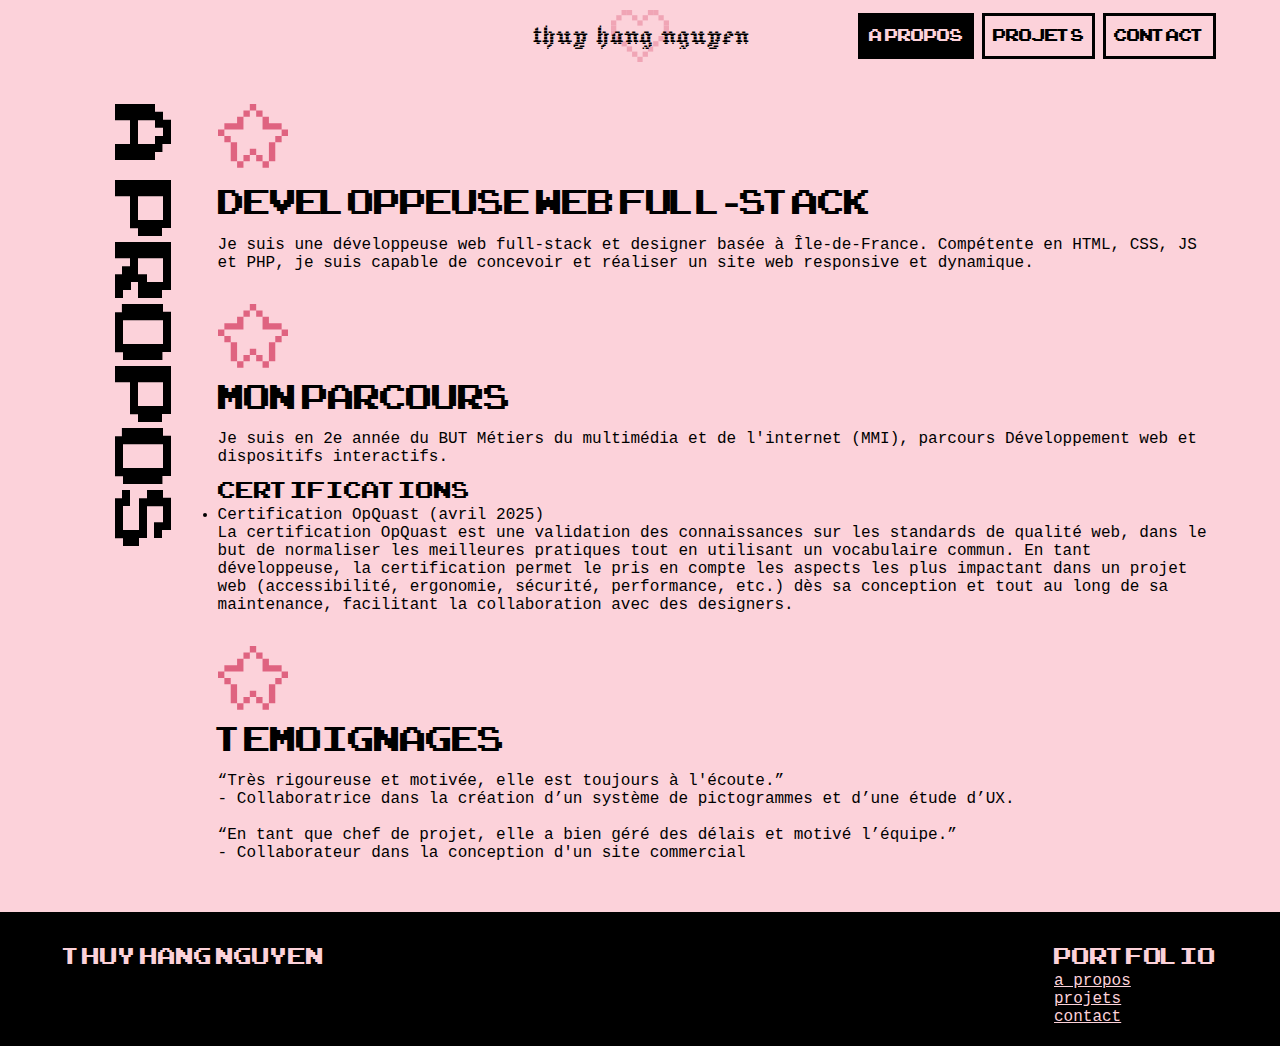
<file: about.html>
<!DOCTYPE html>
<html lang="en">
<head>
    <meta charset="UTF-8">
    <meta name="viewport" content="width=device-width, initial-scale=1.0">
    <link rel="icon" type="image/x-icon" href="/media/heart-tiny.svg">
    <link rel="stylesheet" href="/styles/style.css">
    <title>A propos</title>
</head>
<body>
    <header>
        <div class="logo" >
            <img id="heart-outline" src="/media/heart-outline.svg" height="52px">              
            <a href="index.html" alt="Page d'accueil">thuy hang nguyen</a>
        </div>
        <nav>
            <ul class="plain-menu">
                <li><a href="about.html" class="active">a propos</a></li>
                <li><a href="projects.html">projets</a></li>
                <li><a href="contact.html">contact</a></li>
            </ul>

            <div class="hidden-menu">
                <svg tabindex="0" id="menu-icon" xmlns="http://www.w3.org/2000/svg" width="40" height="40" fill="currentColor" class="bi bi-list" viewBox="0 0 16 16">
                    <path fill-rule="evenodd" d="M2.5 12a.5.5 0 0 1 .5-.5h10a.5.5 0 0 1 0 1H3a.5.5 0 0 1-.5-.5m0-4a.5.5 0 0 1 .5-.5h10a.5.5 0 0 1 0 1H3a.5.5 0 0 1-.5-.5m0-4a.5.5 0 0 1 .5-.5h10a.5.5 0 0 1 0 1H3a.5.5 0 0 1-.5-.5"/>
                </svg>
                <ul class="toggle-menu">
                    <li><a href="about.html" class="active">a propos</a></li>
                    <li><a href="projects.html">projets</a></li>
                    <li><a href="contact.html">contact</a></li>
                </ul>
            </div>
        </nav>
    </header>
    <main>
        <h1 class="sideways">A propos</h1>

        <section>
            <section class="about-parts">
                <img src="/media/star.svg" alt="">
                <h2>Developpeuse web full-stack</h2>
                <p>Je suis une développeuse web full-stack et designer basée à Île-de-France. Compétente en HTML, CSS, JS et PHP, je suis capable de concevoir et réaliser un site web responsive et dynamique.</p>
            </section>
    
            <section class="about-parts">
                <img src="/media/star.svg" alt="">
                <h2>Mon parcours</h2>
                <p>Je suis en 2e année du BUT Métiers du multimédia et de l'internet (MMI), parcours Développement web et dispositifs interactifs.</p>
                <h3>Certifications</h3>
                <ul>
                    <li>Certification OpQuast (avril 2025)</li>
                    <p>La certification OpQuast est une validation des connaissances sur les standards de qualité web, dans le but de normaliser les meilleures pratiques tout en utilisant un vocabulaire commun. En tant développeuse, la certification permet le pris en compte les aspects les plus impactant dans un projet web (accessibilité, ergonomie, sécurité, performance, etc.) dès sa conception et tout au long de sa maintenance, facilitant la collaboration avec des designers.</p>
                </ul>
            </section>
    
            <section class="about-parts">
                <img src="/media/star.svg" alt="">
                <h2>Temoignages</h2>
                <q>Très rigoureuse et motivée, elle est toujours à l'écoute.</q> <p> - Collaboratrice dans la création d’un système de pictogrammes et d’une étude d’UX.</p><br>
                <q>En tant que chef de projet, elle a bien géré des délais et motivé l’équipe.</q> <p> - Collaborateur dans la conception d'un site commercial</p><br>
            </section>
        </section>
    </main>
    <footer>
        <div class="footer-content">
            <h3>Thuy Hang Nguyen</h3>
            <div>
                <h3>Portfolio</h3>
    
                <ul class="footer-links">
                    <li><a href="about.html">a propos</a></li>
                    <li><a href="projects.html">projets</a></li>
                    <li><a href="contact.html">contact</a></li>
                </ul>
            </div>
        </div>
    </footer>

    <script src="/scripts/script.js"></script>
</body>
</html>
</file>
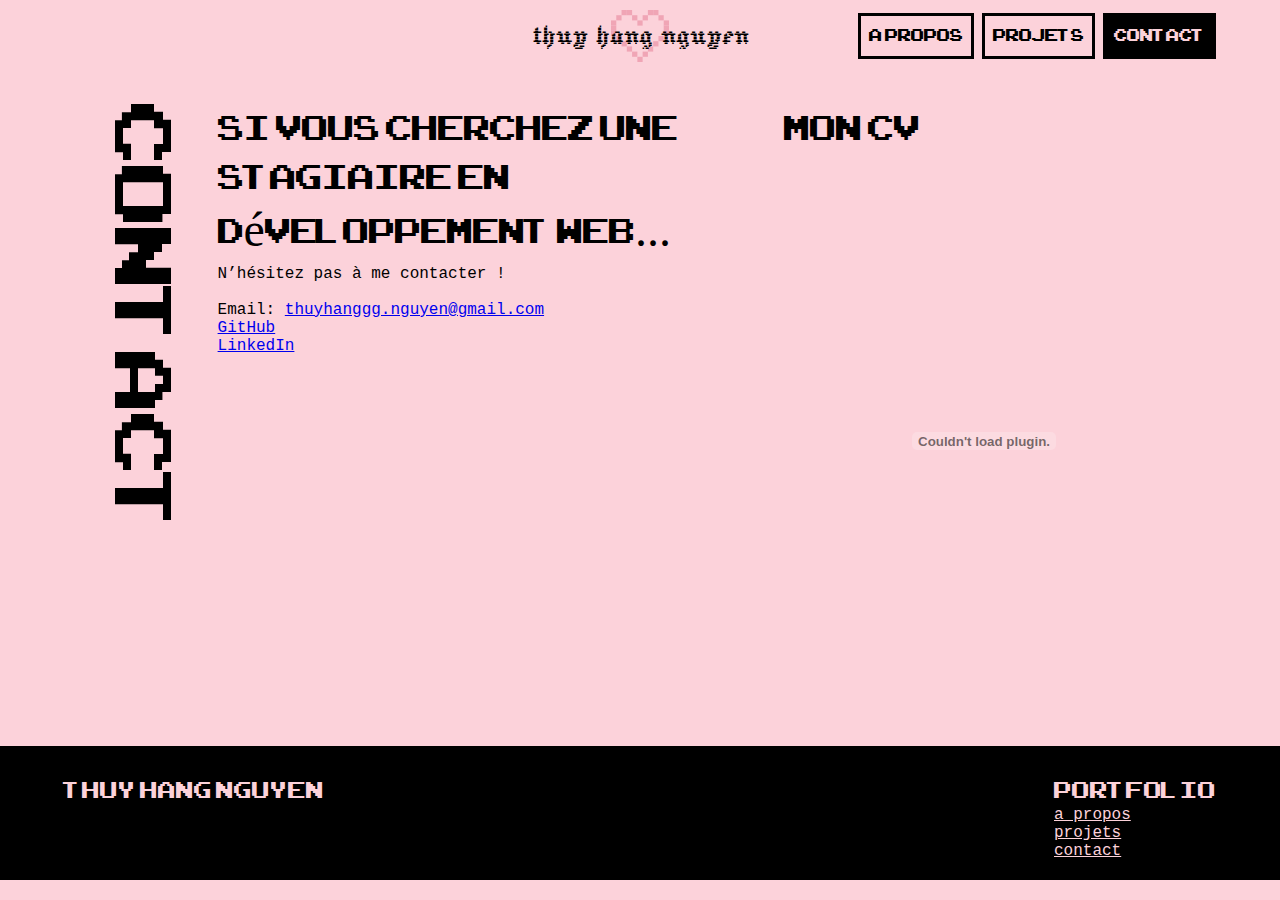
<file: contact.html>
<!DOCTYPE html>
<html lang="en">
<head>
    <meta charset="UTF-8">
    <meta name="viewport" content="width=device-width, initial-scale=1.0">
    <link rel="icon" type="image/x-icon" href="/media/heart-tiny.svg">
    <link rel="stylesheet" href="/styles/style.css">
    <title>Contact</title>
</head>
<body>
    <header>
        <div class="logo" >
            <img id="heart-outline" src="/media/heart-outline.svg" height="52px">              
            <a href="index.html" alt="Page d'accueil">thuy hang nguyen</a>
        </div>
        <nav>
            <ul class="plain-menu">
                <li><a href="about.html">a propos</a></li>
                <li><a href="projects.html">projets</a></li>
                <li><a href="contact.html" class="active">contact</a></li>
            </ul>

            <div class="hidden-menu">
                <svg id="menu-icon" xmlns="http://www.w3.org/2000/svg" width="40" height="40" fill="currentColor" class="bi bi-list" viewBox="0 0 16 16">
                    <path fill-rule="evenodd" d="M2.5 12a.5.5 0 0 1 .5-.5h10a.5.5 0 0 1 0 1H3a.5.5 0 0 1-.5-.5m0-4a.5.5 0 0 1 .5-.5h10a.5.5 0 0 1 0 1H3a.5.5 0 0 1-.5-.5m0-4a.5.5 0 0 1 .5-.5h10a.5.5 0 0 1 0 1H3a.5.5 0 0 1-.5-.5"/>
                </svg>
                <ul class="toggle-menu">
                    <li><a href="about.html">a propos</a></li>
                    <li><a href="projects.html">projets</a></li>
                    <li><a href="contact.html" class="active">contact</a></li>
                </ul>
            </div>
        </nav>
    </header>
    <main>
        <h1 class="sideways">Contact</h1>
        <section class="content">
            <div class="contacts">
                <h2>Si vous cherchez une stagiaire en développement web...</h2>
                <p>N’hésitez pas à me contacter !</p><br>
                <p>Email: <a href="mailto:thuyhanggg.nguyen@gmail.com">thuyhanggg.nguyen@gmail.com</a><br>
                <a href="https://github.com/lunesque">GitHub</a><br>
                <a href="https://www.linkedin.com/in/thuy-hang-nguyenn/">LinkedIn</a><br>
                </p>
            </div>
            
            <div class="cv">
                <h2>Mon CV</h2>
                <embed title="Mon CV" type="application/pdf" src="/media/cv_thuy-hang_nguyen.pdf" frameBorder="0" width="400px" height="560px"/>
            </div>
        </section>
    </main>
    <footer>
        <div class="footer-content">
            <h3>Thuy Hang Nguyen</h3>
            <div>
                <h3>Portfolio</h3>
    
                <ul class="footer-links">
                    <li><a href="about.html">a propos</a></li>
                    <li><a href="projects.html">projets</a></li>
                    <li><a href="contact.html">contact</a></li>
                </ul>
            </div>
        </div>
    </footer>

    <script src="/scripts/script.js"></script>
</body>
</html>
</file>
<file: styles/style.css>
/* ------ styles generaux ------ */
* {
    margin: 0;
    padding: 0;
    font-family: 'Courier New', Courier, monospace;
}

body {
    background-color: rgb(252, 210, 218);
    /* padding: 20px; */
    min-height: 100vh;
    display: flex;
    flex-direction: column;
    align-items: center;
}

@font-face {
    font-family: "Jacquard 12";
    src: url(/fonts/Jacquard_12/Jacquard12-Regular.ttf);
}

@font-face {
    font-family: "Arcade Classic";
    src: url(/fonts/arcadeclassic/ARCADECLASSIC.TTF);
}

h1 {
    font-family: "Arcade Classic";
    text-align: center;
    font-size: 7rem;
    font-weight: 400;
    line-height: 0.8;
    margin-bottom: 32px;
}

h2 {
    font-family: "Arcade Classic";
    font-size: 3rem;
    font-weight: 400;
    margin-bottom: 8px;
}

h3 {
    font-family: "Arcade Classic";
    font-size: 2rem;
    font-weight: 400;
    margin-top: 8px;
}

main {
    display: flex;
    flex-direction: row;
    width: 90%;
    margin-top: 32px;
}

.column {
    flex-direction: column;
}
/* .pixelify-sans-regular {
  font-family: "Pixelify Sans", serif;
  font-optical-sizing: auto;
  font-weight: 400;
  font-style: normal;
}

.jacquard-12-regular {
    font-family: "Jacquard 12", serif;
    font-weight: 400;
    font-style: normal;
} */


.logo {
    display: flex;
    flex-direction: column;
    align-items: center;
    justify-content: center;
    position: relative;
}

.logo a {
    font-family: "Jacquard 12";
    font-weight: 400;
    font-size: 2rem;
    text-decoration: none;
    color: black;
    text-align: center;
}

.home {
    height: 100vh;
    display: flex;
    flex-direction: column;
    align-items: center;
    justify-content: center;
}

.home h1 {
    font-family: "Jacquard 12";
    font-weight: 400;
}

.home #description {
    font-family: "Arcade Classic";
    font-weight: 400;
    font-size: 2em;
    text-align: center;
}

.nav {
    margin-top: 80px;
    text-align: center;
}

.nav li {
    list-style-image: url(/media/heart.svg);
}

.nav a {
    color: black;
    text-decoration: none;
    font-family: "Arcade Classic";
    font-weight: 400;
    font-size: 5em;
}

#heart-outline {
    position: absolute;
    z-index: -10;
    opacity: 0.4;
}

.sideways {
    writing-mode: vertical-rl;
    text-orientation: sideways;
    margin: 0 32px;
    text-align: left;
}

/* ----- header ----- */
header {
    width: 90%;
    padding: 20px;
    display: grid;
    grid-template-columns: 2fr 1fr 2fr;
    grid-template-areas: ". logo nav";
}

.logo {
    grid-area: logo;
}

nav {
    grid-area: nav;
    display: flex;
    justify-content: right;
}

.plain-menu {
    display: flex;
    flex-direction: row;
    align-items: center;
}

.plain-menu li {
    margin-left: 8px;
}

nav li {
    list-style: none;
}

nav a {
    font-family: "Arcade Classic";
    font-weight: 400;
    font-size: 1.5em;
    border: solid black;
    padding: 8px;
    color: black;
    text-decoration: none;
    background-color: rgb(252, 210, 218);
}

nav a.active {
    background-color: black;
    color: rgb(252, 210, 218);
    cursor: default;
}

#menu-icon {
    justify-self: flex-end;
}

.hidden-menu {
    display: none;
    position: relative;
}

#menu-icon.active {
    background-color: black;
    color: rgb(252, 210, 218);
}

.toggle-menu {
    width: 130px;
    display: none; 
    position: absolute; 
    right: 0;
    top: 30px;
}

.toggle-menu li {
    margin-top: 24px; 
    text-align: right;   
}

/* ----- footer ----- */
footer {
    width: 100%;
    background-color: black;
    display: flex;
    flex-direction: column;
    align-items: center;
}

.footer-content {
    width: 90%;
    display: flex;
    justify-content: space-between;
    bottom: 0;
    padding: 20px 0;
}

footer * {
    color: rgb(252, 210, 218);
    list-style: none;
}


/* --------- about ---------- */
.about-parts {
    margin-bottom: 32px;
}

/* --------- projects --------- */
.projects {
    display: grid;
    grid-template-columns: repeat(3,1fr);
}

.project {
    border: solid 5px;
    padding: 12px;
    margin: 20px;
    height: fit-content;
}

.project video, .project img {
    border: solid;
    width: 100%;
    object-fit: cover;
}

.project h3 a {
    font-family: "Arcade Classic";
    font-weight: 400;
}

/* ----- contact ------ */
.content {
    display: flex;
    flex-direction: row;
}

.content div {
    margin-bottom: 20px;
}

.cv {
    margin: 0 32px;
}


@media (width<=1000px) {
    .projects {
        grid-template-columns: 1fr 1fr;
    }

    .plain-menu {
        display: none;
    }

    .hidden-menu {
        display: block;
    }

    #menu-icon:hover {
        cursor: pointer;
    }

    .content {
        flex-direction: column;
    }

}

@media (width<=600px) {
    .projects {
        grid-template-columns: 1fr;
    }
}
</file>
